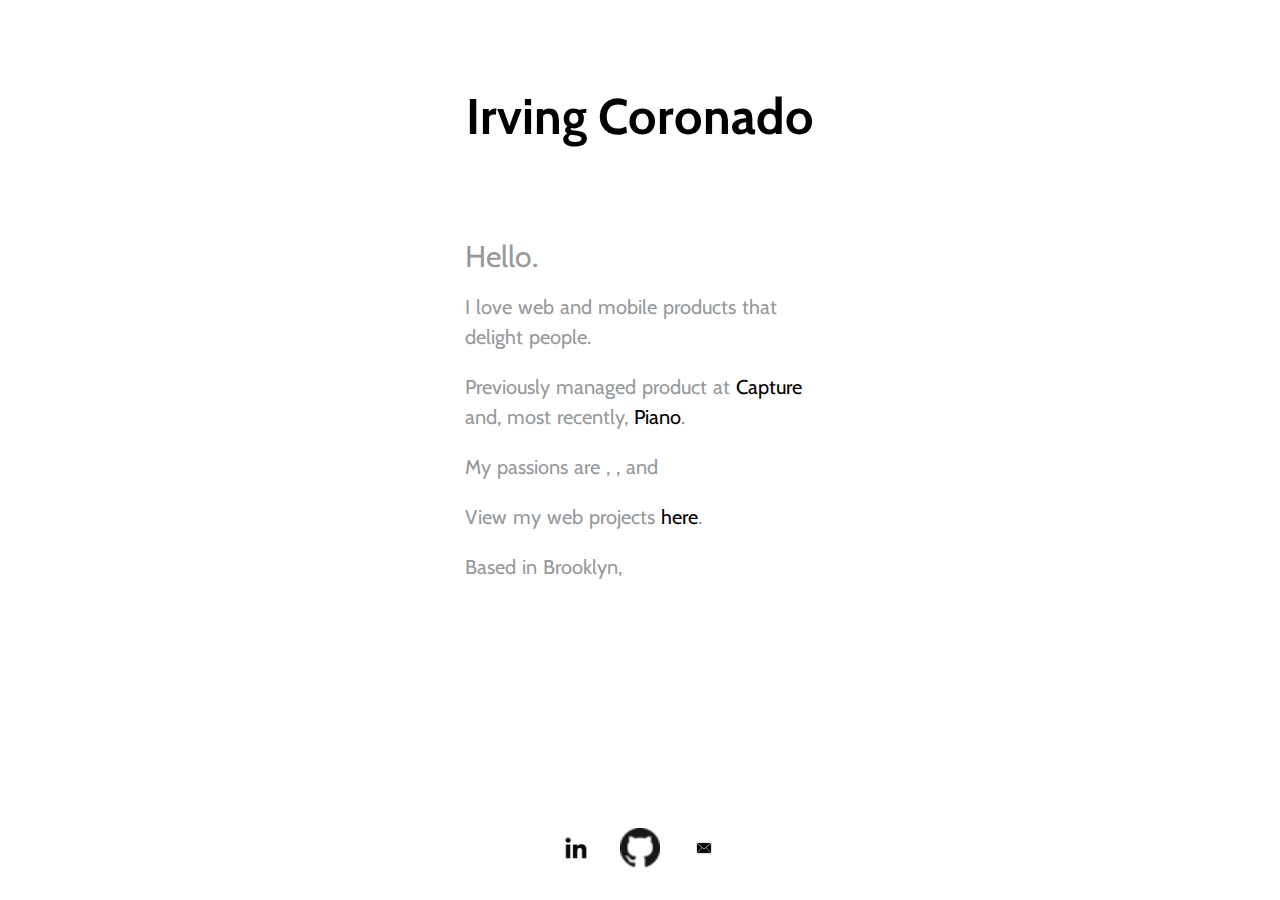
<file: index.html>
<!doctype html>
<html>
<head>
	<meta charset="utf-8">
	<title>Irving Coronado</title>
	<link href="normalize.css" type="text/css" rel="stylesheet">
	<link href="index.css" type="text/css" rel="stylesheet">
	<link href="http://fonts.googleapis.com/css?family=Cabin:400,700" rel="stylesheet" type="text/css">
	<link rel="shortcut icon" href="title.png">
	<link href="https://afeld.github.io/emoji-css/emoji.css" rel="stylesheet">
</head>
<body>
	<br>
		<header>
			<div id="image"></div>
			<h1><strong>Irving Coronado</strong></h1>
		</header>
	<br>
	<br>
	<br>
		<section>	
			<p id="main">Hello.</p>
			<p>I love web and mobile products that delight people.</p>
			<p>Previously managed product at <a href="https://www.capture.com" target="_blank">Capture</a> and, most recently, <a href="https://www.piano.io/" target="_blank">Piano</a>.</p>
			<p>My passions are <i class="em em-computer"></i> , <i class="em em-notes"></i> , and <i class="em em-airplane"></i> <i class="em em-earth_americas"></i> </p>
			<p>View my web projects <a  href="projects.html">here</a>.</p>
			<p>Based in Brooklyn, <i class="em em-statue_of_liberty"></i></p>
		</section>
	<br>
	<br>
		<table class="table">
			<tr>
				<td class="cell"><a href="https://www.linkedin.com/in/irvingcoronado/en" target="_blank"><img src="icons/linkedin-icon.png"></a></td>
				<td class="cell"><a href="https://github.com/irvincee" target="_blank"><img src="icons/GitHub-Mark-32px.png"></a></td>
				<td class="cell"><a href="mailto:irv.coronado@gmail.com" target="_blank"><img src="icons/email-icon.png"></td>	
			</tr>
		</table>
</body>
</html>
</file>
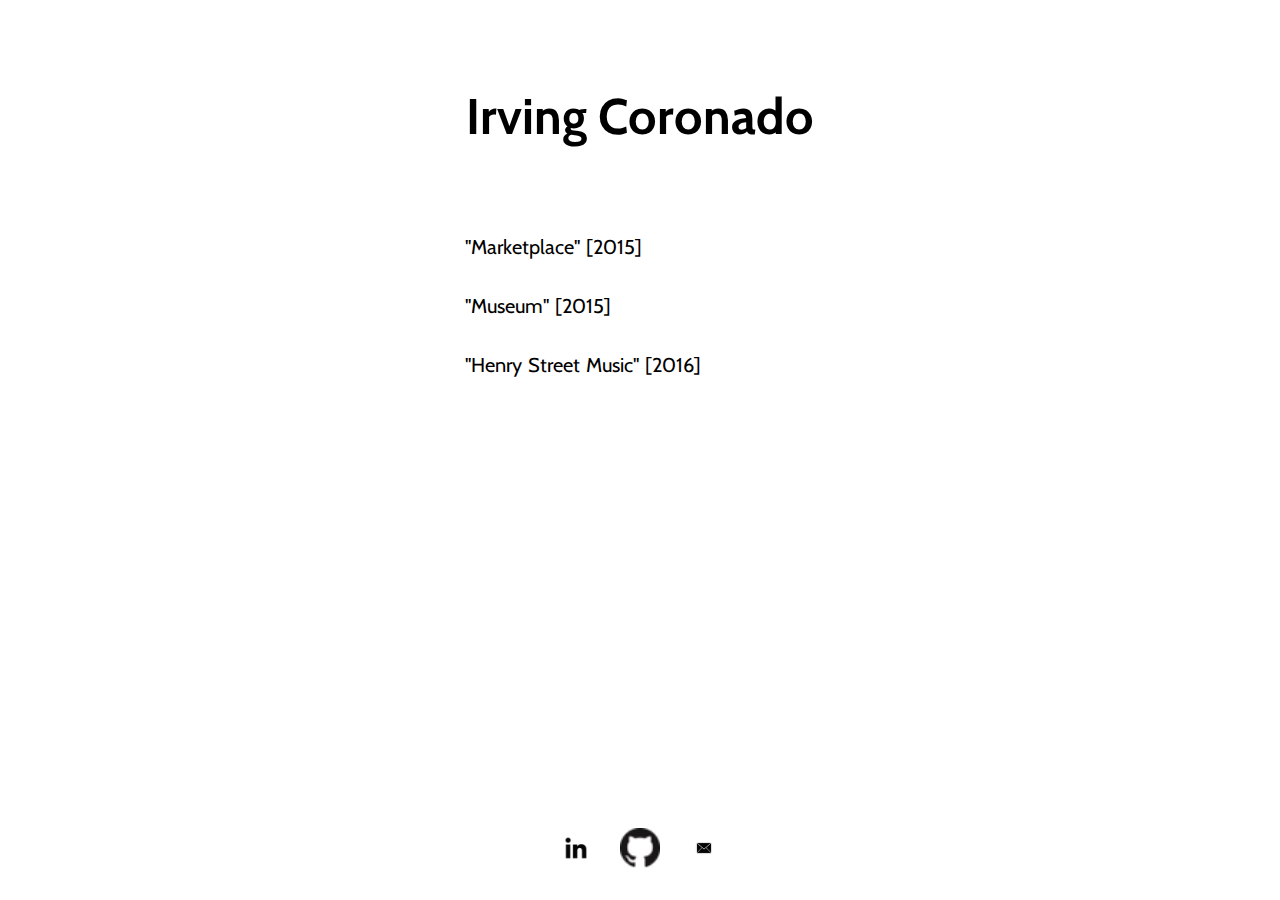
<file: projects.html>
<!doctype html>
<html>
<head>
	<meta charset="utf-8">
	<title>Projects</title>
	<link href="normalize.css" type="text/css" rel="stylesheet">
	<link href="index.css" type="text/css" rel="stylesheet">
	<link href="http://fonts.googleapis.com/css?family=Cabin:400,700" rel="stylesheet" type="text/css">
	<link rel="shortcut icon" href="title.png">
</head>
<body>
	<br>
		<header>
			<div id="image"></div>
			<h1><strong><a href="index.html">Irving Coronado</a></strong></h1>
		</header>
	<br>
	<br>
	<br>
		<section>	
			<p class="project"><a href="https://irvincee.github.io/marketplace" target="_blank">"Marketplace" [2015]</a></p>
			<br />
			<p class="project"><a href="https://irvincee.github.io/finetouch" target="_blank">"Museum" [2015]</a></p>
			<br />
			<p class="project"><a href="http://www.henrystreetmusic.com" target="_blank">"Henry Street Music" [2016]</a></p>
		</section>
	<br>
	<br>
	<table class="table">
			<tr>
				<td class="cell"><a href="https://www.linkedin.com/in/irvingcoronado/en" target="_blank"><img src="icons/linkedin-icon.png"></a></td>
				<td class="cell"><a href="https://github.com/irvincee" target="_blank"><img src="icons/GitHub-Mark-32px.png"></a></td>
				<td class="cell"><a href="mailto:irv.coronado@gmail.com" target="_blank"><img src="icons/email-icon.png"></td>	
			</tr>
		</table>
</body>
</html>
</file>
<file: index.css>
/* HTML */

html {
    color: #323336;
}

body {
    text-align: center;
    margin: auto;
    width: 700px;
    padding: 0;
}

/* HEADER */

header {
    height: 100px;
    margin: auto;
    padding: 0;
}

h1 {
    font-family: 'Cabin', sans-serif;
    font-size: 50px;
	text-align: center;
    margin: 0px 175px 0px 175px;
    padding-top: 18px;
    margin-top: 50px;
    color: black;
}

#image {
    height: 100px;
    width: 100px;
    float: left;
    border-radius: 150px;
    background-image: url(http://i.imgur.com/OGlFO5n.jpg);
    background-repeat: no-repeat;
    background-position: center center;   
}

/* BODY */

section { 
    text-align: left;
    margin: auto;
    height: 550px;
    width: 350px;
    color: #96999b;
    font-family: 'Cabin', sans-serif;
}

section #main {
    font-size: 30px;
}

p, .project {
    margin: 20px 0 10px 0;
    font-size: 20px;
    word-spacing: 1px;
    line-height: 30px;
}

.project {
    
}

/* LINKS */

table {
    margin: auto;
}

td {
    margin: auto;
    text-align: left;
    font-family: 'Cabin', sans-serif;
}

a {
    text-decoration: none;
    color: #000;    
}

a:active {
    color: #0692f0
}

img {
    height: 40px;
}

.cell {
    padding: 0px 12px 0px 12px;
}

.table {
    border-spacing: 5px;
}

.project {
    line-height: 10px;
}
</file>
